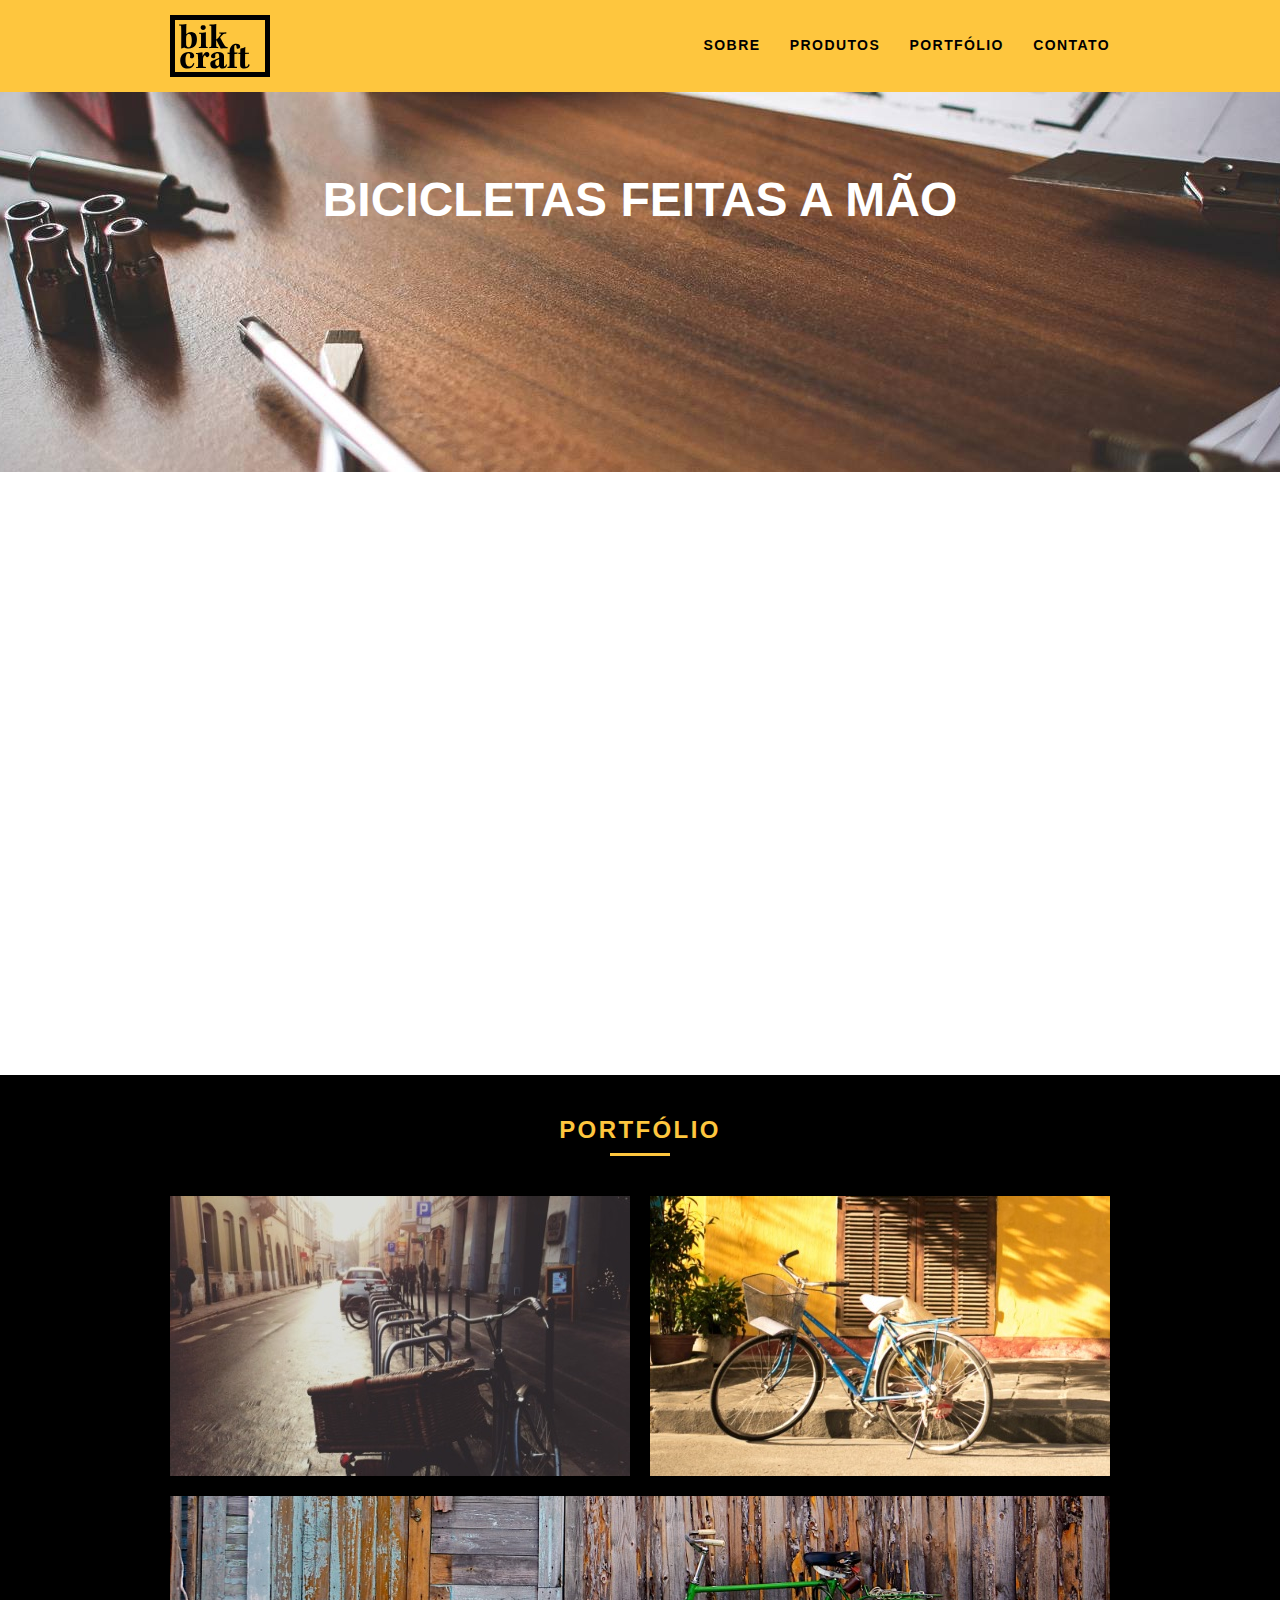
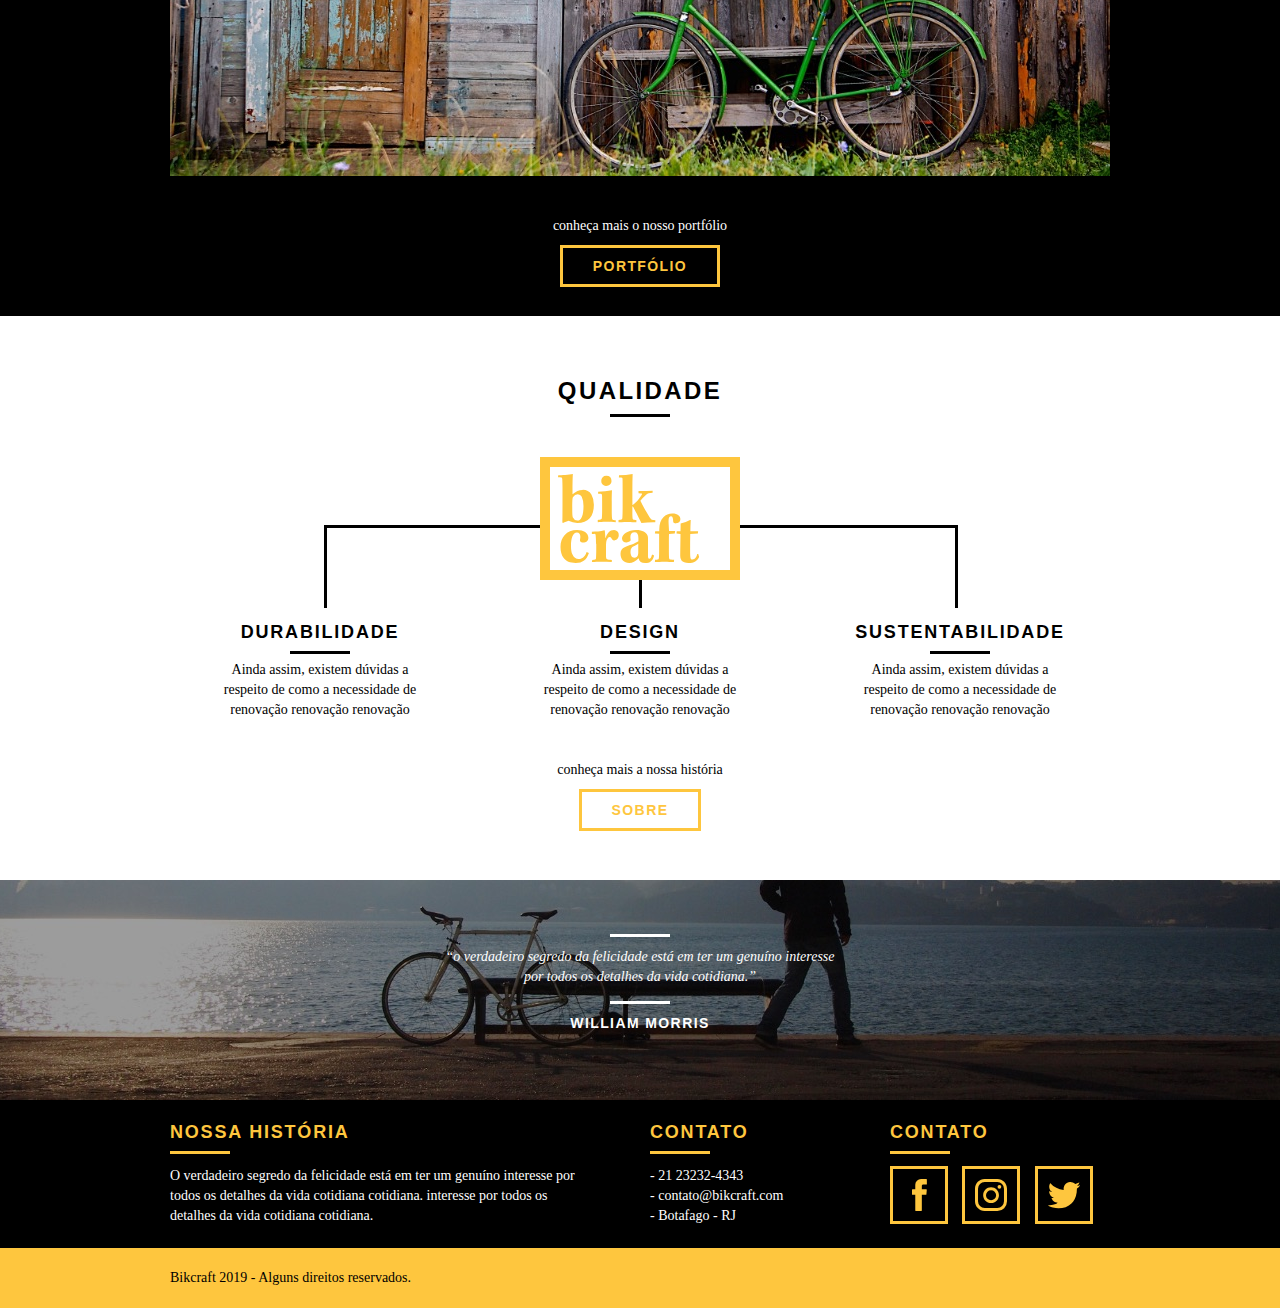
<file: index.html>
<!DOCTYPE html>
<html lang="pt-br">
  <head>
    <meta charset="utf-8" />
    <title>Bikcraft - Bicicletas Personalizadas</title>

    <meta
      name="description"
      content="Compre a sua bicicleta personalizada na Bikcraft. Possuímos modelos Passeio, Retrô e Esporte."
    />

    <meta property="og:type" content="website" />
    <meta property="og:title" content="Bikcraft - Bicicletas Personalizadas" />
    <meta
      property="og:description"
      content="Compre a sua bicicleta personalizada na Bikcraft. Possuímos modelos Passeio, Retrô e Esporte."
    />
    <meta property="og:url" content="http://bikcraft.com" />
    <meta property="og:image" content="http://bikcraft.com/img/og-image.png" />

    <meta name="viewport" content="width=device-width, initial-scale=1" />

    <link rel="shortcut icon" href="favicon.ico" />

    <link rel="stylesheet" href="css/main.min.css" />
    <script>
      document.documentElement.classList.add("js");
    </script>
  </head>
  <body>
    <header class="header">
      <div class="container">
        <a href="index.html" class="grid-4">
          <img src="img/bikcraft.svg" alt="Bikcraft" />
        </a>
        <nav class="grid-12 header_menu">
          <ul>
            <li><a href="sobre.html">Sobre</a></li>
            <li><a href="produtos.html">Produtos</a></li>
            <li><a href="portfolio.html">Portfólio</a></li>
            <li><a href="contato.html">Contato</a></li>
          </ul>
        </nav>
      </div>
    </header>

    <section class="introducao">
      <div class="container">
        <h1 data-anime="400" class="fadeInDown">Bicicletas Feitas a Mão</h1>
        <blockquote data-anime="800" class="fadeInDown quote-externo">
          <p>
            “não tenha nada em sua casa que você não considere útil ou acredita
            ser bonito”
          </p>
          <cite>WILLIAM MORRIS</cite>
        </blockquote>
        <a data-anime="1200" href="produtos.html" class="btn">Orçamento</a>
      </div>
    </section>

    <section class="produtos container fadeInDown" data-anime="1600">
      <h2 class="subtitulo">Produtos</h2>
      <ul class="produtos_lista">
        <li class="grid-1-3">
          <div class="produtos_icone">
            <img src="img/produtos/passeio.svg" alt="Bikcraft Passeio" />
          </div>
          <h3>Passeio</h3>
          <p>
            Ainda assim, existem dúvidas a respeito de como a necessidade de
            renovação.
          </p>
        </li>

        <li class="grid-1-3">
          <div class="produtos_icone">
            <img src="img/produtos/esporte.svg" alt="Bikcraft Passeio" />
          </div>
          <h3>Esporte</h3>
          <p>
            Ainda assim, existem dúvidas a respeito de como a necessidade de
            renovação.
          </p>
        </li>

        <li class="grid-1-3">
          <div class="produtos_icone">
            <img src="img/produtos/retro.svg" alt="Bikcraft Passeio" />
          </div>
          <h3>Retrô</h3>
          <p>
            Ainda assim, existem dúvidas a respeito de como a necessidade de
            renovação.
          </p>
        </li>
      </ul>

      <div class="call">
        <p>clique aqui e veja os detalhes dos produtos</p>
        <a href="produtos.html" class="btn btn-preto">Produtos</a>
      </div>
    </section>
    <!-- Fecha Produtos -->

    <section class="portfolio">
      <div class="container">
        <h2 class="subtitulo">Portfólio</h2>
        <ul class="portfolio_lista">
          <li class="grid-8">
            <img src="img/portfolio/retro.jpg" alt="Bicicleta Retrô" />
          </li>
          <li class="grid-8">
            <img src="img/portfolio/passeio.jpg" alt="Bicicleta Passeio" />
          </li>
          <li class="grid-16">
            <img src="img/portfolio/esporte.jpg" alt="Bicicleta Esporte" />
          </li>
        </ul>
        <div class="call">
          <p>conheça mais o nosso portfólio</p>
          <a href="portfolio.html" class="btn">Portfólio</a>
        </div>
      </div>
    </section>

    <section class="qualidade container">
      <h2 class="subtitulo">Qualidade</h2>
      <img src="img/bikcraft-qualidade.svg" alt="Bikcraft" />
      <ul class="qualidade_lista">
        <li class="grid-1-3">
          <h3>Durabilidade</h3>
          <p>
            Ainda assim, existem dúvidas a respeito de como a necessidade de
            renovação renovação renovação
          </p>
        </li>
        <li class="grid-1-3">
          <h3>Design</h3>
          <p>
            Ainda assim, existem dúvidas a respeito de como a necessidade de
            renovação renovação renovação
          </p>
        </li>
        <li class="grid-1-3">
          <h3>Sustentabilidade</h3>
          <p>
            Ainda assim, existem dúvidas a respeito de como a necessidade de
            renovação renovação renovação
          </p>
        </li>
      </ul>
      <div class="call">
        <p>conheça mais a nossa história</p>
        <a href="sobre.html" class="btn btn-preto">Sobre</a>
      </div>
    </section>

    <section class="quebra">
      <blockquote class="quote-externo container">
        <p>
          “o verdadeiro segredo da felicidade está em ter um genuíno interesse
          por todos os detalhes da vida cotidiana.”
        </p>
        <cite>WILLIAM MORRIS</cite>
      </blockquote>
    </section>

    <footer>
      <div class="footer">
        <div class="container">
          <div class="grid-8 footer_historia">
            <h3>Nossa História</h3>
            <p>
              O verdadeiro segredo da felicidade está em ter um genuíno
              interesse por todos os detalhes da vida cotidiana cotidiana.
              interesse por todos os detalhes da vida cotidiana cotidiana.
            </p>
          </div>

          <div class="grid-4 footer_contato">
            <h3>Contato</h3>
            <ul>
              <li>- 21 23232-4343</li>
              <li>- contato@bikcraft.com</li>
              <li>- Botafago - RJ</li>
            </ul>
          </div>

          <div class="grid-4 footer_redes">
            <h3>Contato</h3>
            <ul>
              <li>
                <a href="http://facebook.com" target="_blank"
                  ><img src="img/redes-sociais/facebook.svg"
                /></a>
              </li>
              <li>
                <a href="http://instagram.com" target="_blank"
                  ><img src="img/redes-sociais/instagram.svg"
                /></a>
              </li>
              <li>
                <a href="http://twitter.com" target="_blank"
                  ><img src="img/redes-sociais/twitter.svg"
                /></a>
              </li>
            </ul>
          </div>
        </div>
      </div>

      <div class="copy">
        <div class="container">
          <p class="grid-16">Bikcraft 2019 - Alguns direitos reservados.</p>
        </div>
      </div>
    </footer>

    <script src="./js/simple-anime.js"></script>
    <script src="./js/main.js"></script>
  </body>
</html>
</file>
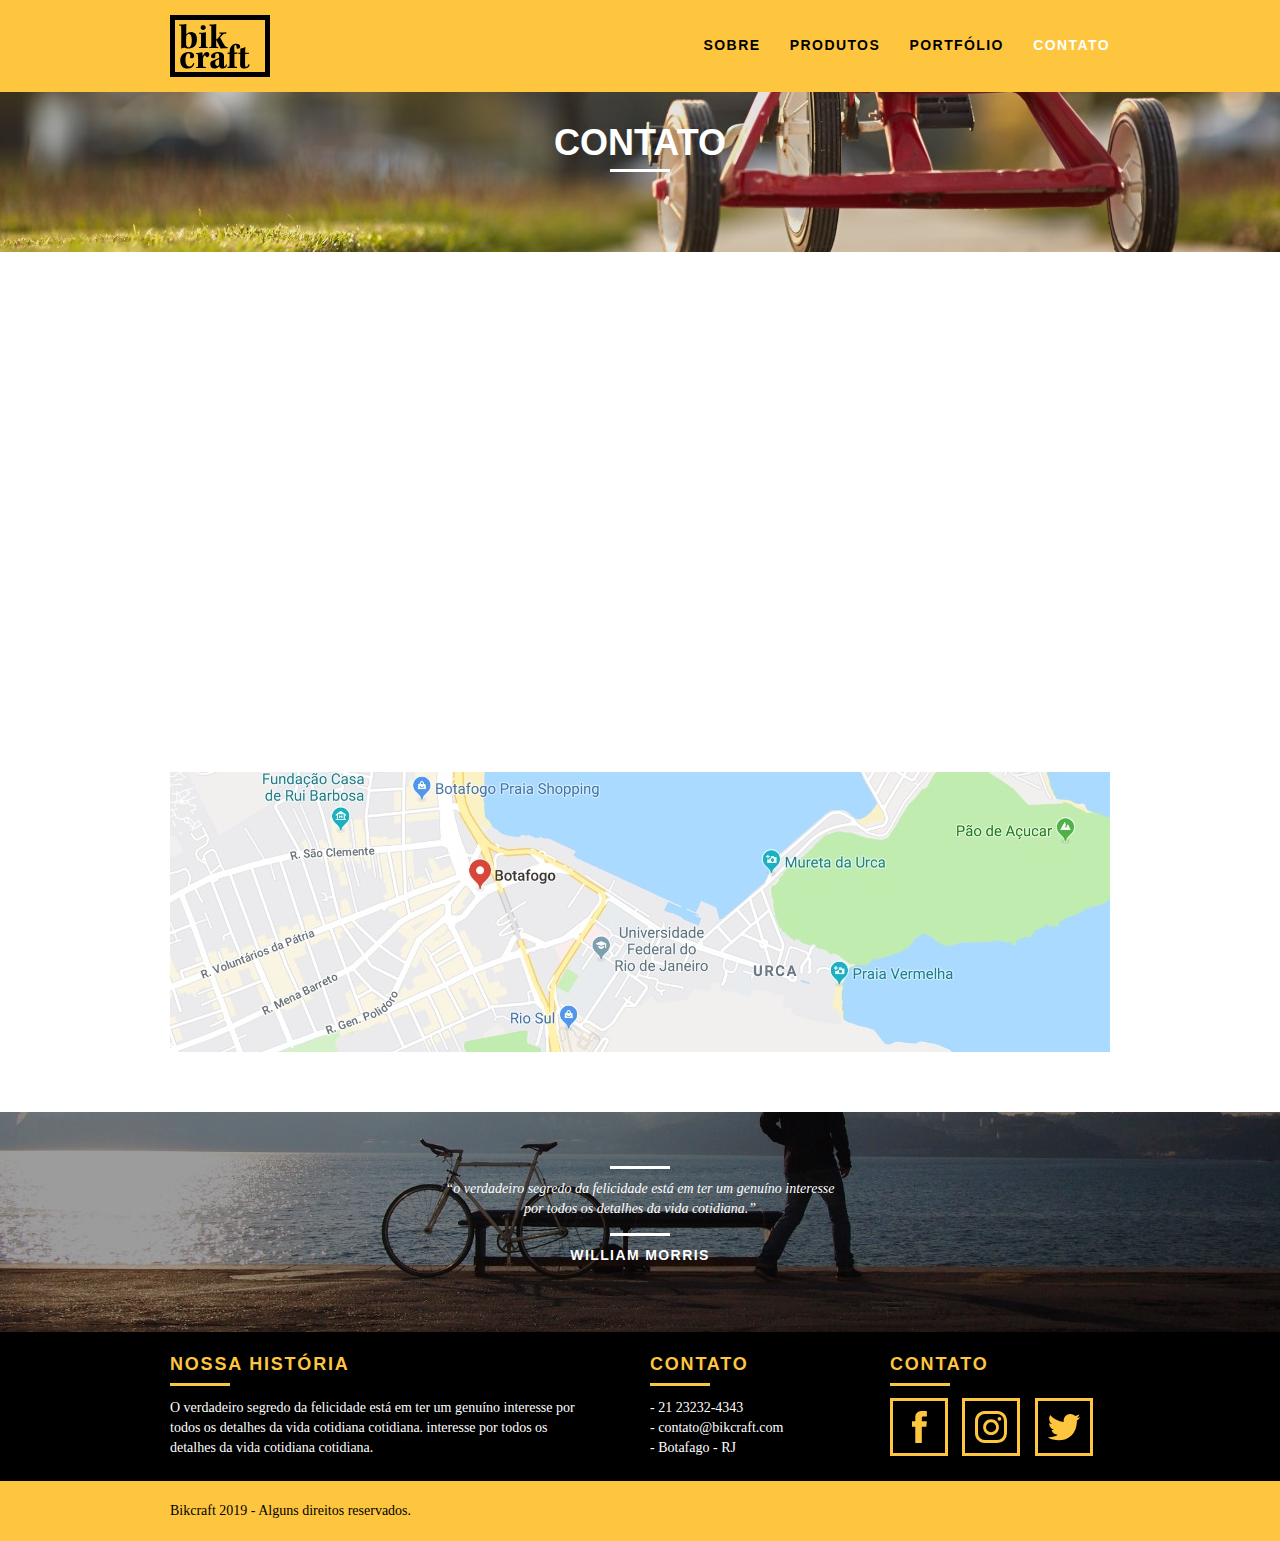
<file: contato.html>
<!DOCTYPE html>
<html lang="pt-br">
  <head>
    <meta charset="utf-8" />
    <title>Bikcraft - Contato - 21 9999-9999</title>
    <meta
      name="description"
      content="Compre a sua bicicleta personalizada na Bikcraft. Possuímos modelos Passeio, Retrô e Esporte."
    />

    <meta property="og:type" content="website" />
    <meta property="og:title" content="Bikcraft - Contato - 21 9999-9999" />
    <meta
      property="og:description"
      content="Compre a sua bicicleta personalizada na Bikcraft. Possuímos modelos Passeio, Retrô e Esporte."
    />
    <meta property="og:url" content="http://bikcraft.com/contato.html" />
    <meta property="og:image" content="http://bikcraft.com/img/og-image.png" />

    <meta name="viewport" content="width=device-width, initial-scale=1" />

    <link rel="stylesheet" href="css/main.min.css" />
    <script>
      document.documentElement.classList.add("js");
    </script>
  </head>
  <body>
    <header class="header">
      <div class="container">
        <a href="index.html" class="grid-4">
          <img src="img/bikcraft.svg" alt="Bikcraft" />
        </a>
        <nav class="grid-12 header_menu">
          <ul>
            <li><a href="sobre.html">Sobre</a></li>
            <li><a href="produtos.html">Produtos</a></li>
            <li><a href="portfolio.html">Portfólio</a></li>
            <li><a href="contato.html" class="menu_ativo">Contato</a></li>
          </ul>
        </nav>
      </div>
    </header>

    <section class="introducao-interna interna_contato">
      <div class="container">
        <h1 data-anime="400" class="fadeInDown">Contato</h1>
        <p data-anime="800" class="fadeInDown">tire suas dúvidas com a gente</p>
      </div>
    </section>

    <section class="contato container fadeInDown" data-anime="1200">
      <form
        id="form_orcamento"
        method="POST"
        action="./enviar.php"
        class="contato_form grid-8 formphp"
      >
        <label for="nome">Nome</label>
        <input type="text" id="nome" name="nome" required />
        <label for="email">E-mail</label>
        <input type="email" id="email" name="email" required />
        <label for="telefone">Telefone</label>
        <input type="text" id="telefone" name="telefone" />

        <label class="nao-aparece"
          >Se você não é um robô, deixe em branco.</label
        >
        <input type="text" class="nao-aparece" name="leaveblank" />
        <label class="nao-aparece"
          >Se você não é um robô, não mude este campo.</label
        >
        <input
          type="text"
          class="nao-aparece"
          name="dontchange"
          value="http://"
        />

        <label for="mensagem">Mensagem</label>
        <textarea id="mensagem" name="mensagem" required></textarea>
        <button id="enviar" name="enviar" type="submit" class="btn btn-preto">
          Enviar
        </button>
      </form>
      <div class="contato_dados grid-8">
        <h3>Dados</h3>
        <span>+55 21 93223 3232</span>
        <span>orcamento@bikcraft.com</span>
        <span>Rua Ali Perto - Botafogo</span>
        <span>Rio de Janeiro - RJ - Brasil</span>
        <h3>Redes Sociais</h3>
        <ul>
          <li>
            <a href="http://facebook.com" target="_blank"
              ><img src="img/redes-sociais/facebook.svg"
            /></a>
          </li>
          <li>
            <a href="http://instagram.com" target="_blank"
              ><img src="img/redes-sociais/instagram.svg"
            /></a>
          </li>
          <li>
            <a href="http://twitter.com" target="_blank"
              ><img src="img/redes-sociais/twitter.svg"
            /></a>
          </li>
        </ul>
      </div>
    </section>

    <section class="container contato_mapa">
      <a href="http://google.com" target="_blank" class="grid-16"
        ><img src="img/endereco-bikcraft.jpg" alt="Endereço da Bikcraft"
      /></a>
    </section>

    <section class="quebra">
      <blockquote class="quote-externo container">
        <p>
          “o verdadeiro segredo da felicidade está em ter um genuíno interesse
          por todos os detalhes da vida cotidiana.”
        </p>
        <cite>WILLIAM MORRIS</cite>
      </blockquote>
    </section>

    <footer>
      <div class="footer">
        <div class="container">
          <div class="grid-8 footer_historia">
            <h3>Nossa História</h3>
            <p>
              O verdadeiro segredo da felicidade está em ter um genuíno
              interesse por todos os detalhes da vida cotidiana cotidiana.
              interesse por todos os detalhes da vida cotidiana cotidiana.
            </p>
          </div>

          <div class="grid-4 footer_contato">
            <h3>Contato</h3>
            <ul>
              <li>- 21 23232-4343</li>
              <li>- contato@bikcraft.com</li>
              <li>- Botafago - RJ</li>
            </ul>
          </div>

          <div class="grid-4 footer_redes">
            <h3>Contato</h3>
            <ul>
              <li>
                <a href="http://facebook.com" target="_blank"
                  ><img src="img/redes-sociais/facebook.svg"
                /></a>
              </li>
              <li>
                <a href="http://instagram.com" target="_blank"
                  ><img src="img/redes-sociais/instagram.svg"
                /></a>
              </li>
              <li>
                <a href="http://twitter.com" target="_blank"
                  ><img src="img/redes-sociais/twitter.svg"
                /></a>
              </li>
            </ul>
          </div>
        </div>
      </div>

      <div class="copy">
        <div class="container">
          <p class="grid-16">Bikcraft 2019 - Alguns direitos reservados.</p>
        </div>
      </div>
    </footer>

    <script src="./js/simple-anime.js"></script>
    <script src="./js/simple-form.js"></script>
    <script src="./js/main.js"></script>
  </body>
</html>
</file>
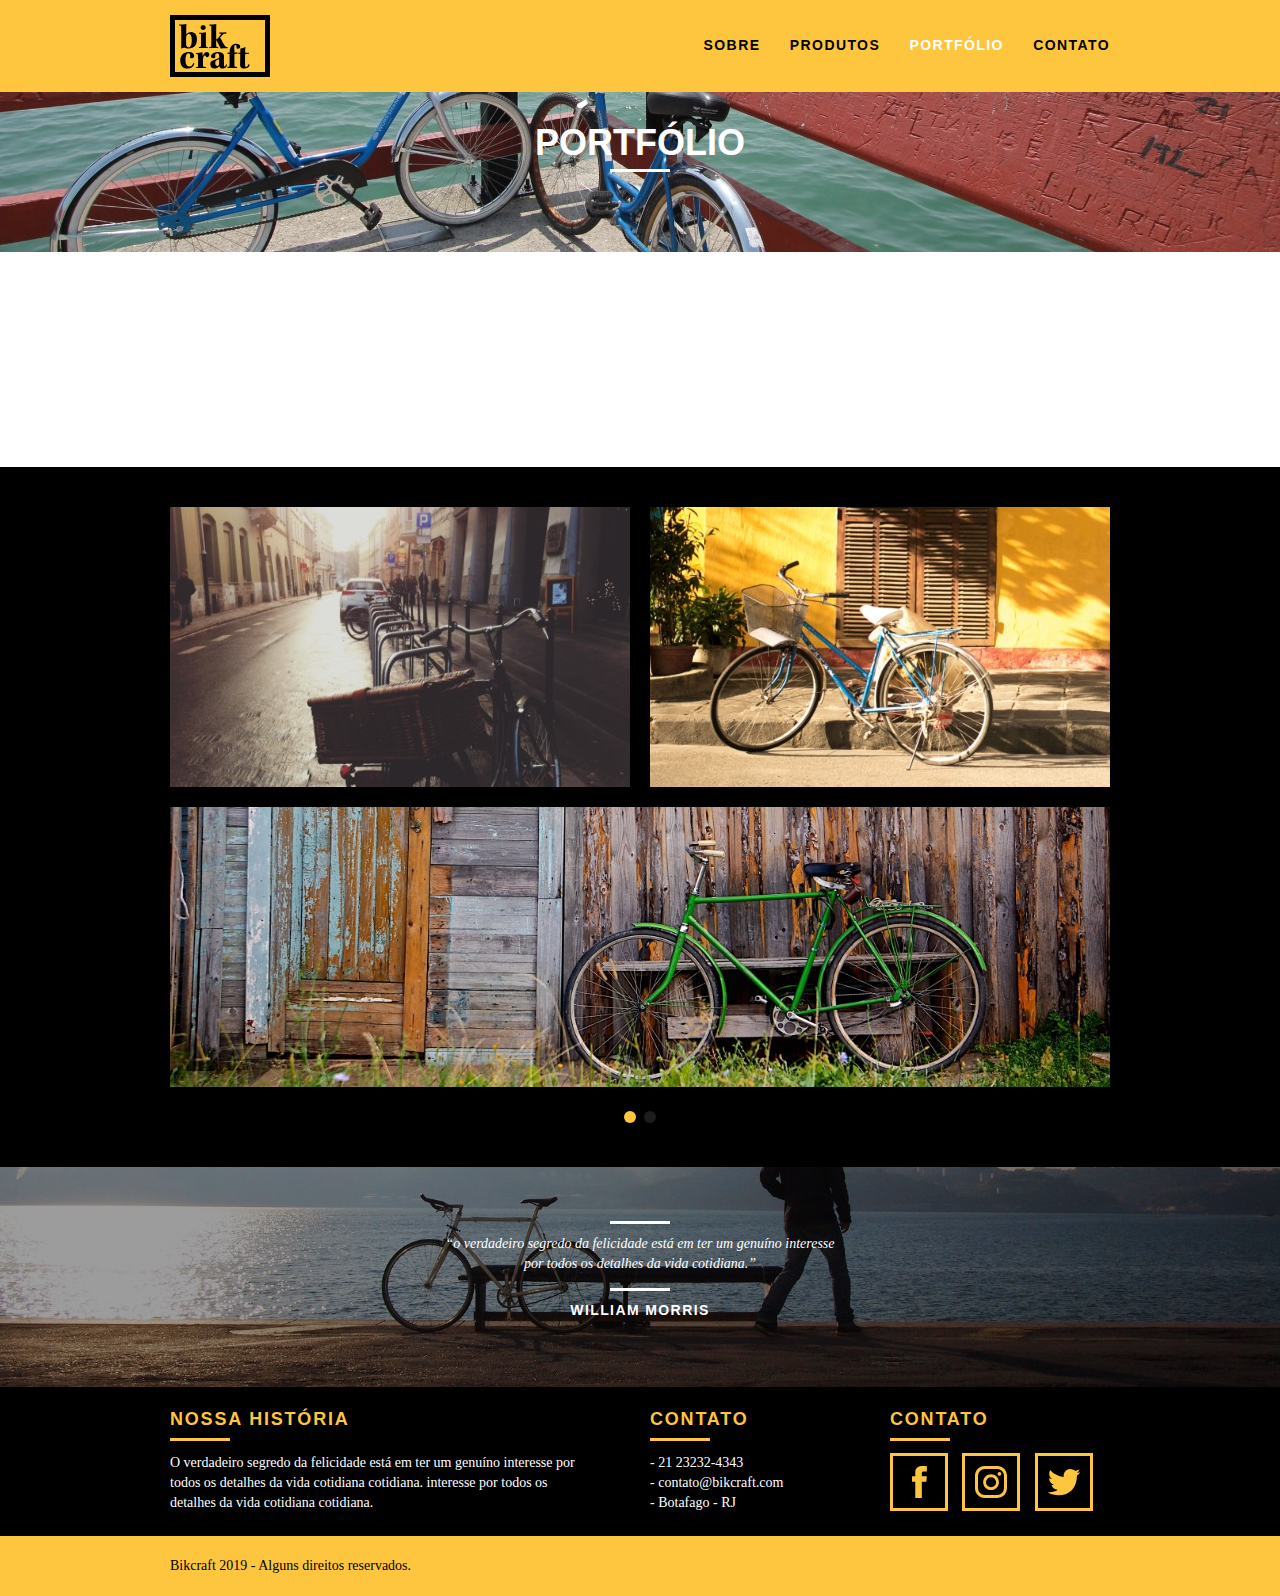
<file: portfolio.html>
<!DOCTYPE html>
<html lang="pt-br">
  <head>
    <meta charset="utf-8" />
    <title>Bikcraft - Conheça o portfólio de clientes</title>
    <meta
      name="description"
      content="Compre a sua bicicleta personalizada na Bikcraft. Possuímos modelos Passeio, Retrô e Esporte."
    />

    <meta property="og:type" content="website" />
    <meta
      property="og:title"
      content="Bikcraft - Conheça o portfólio de clientes"
    />
    <meta
      property="og:description"
      content="Compre a sua bicicleta personalizada na Bikcraft. Possuímos modelos Passeio, Retrô e Esporte."
    />
    <meta property="og:url" content="http://bikcraft.com/portfolio.html" />
    <meta property="og:image" content="http://bikcraft.com/img/og-image.png" />

    <meta name="viewport" content="width=device-width, initial-scale=1" />

    <link rel="shortcut icon" href="favicon.ico" />
    <link rel="stylesheet" href="css/main.min.css" />
    <script>
      document.documentElement.classList.add("js");
    </script>
  </head>
  <body>
    <header class="header">
      <div class="container">
        <a href="index.html" class="grid-4">
          <img src="img/bikcraft.svg" alt="Bikcraft" />
        </a>
        <nav class="grid-12 header_menu">
          <ul>
            <li><a href="sobre.html">Sobre</a></li>
            <li><a href="produtos.html">Produtos</a></li>
            <li><a href="portfolio.html" class="menu_ativo">Portfólio</a></li>
            <li><a href="contato.html">Contato</a></li>
          </ul>
        </nav>
      </div>
    </header>

    <section class="introducao-interna interna_portfolio">
      <div class="container">
        <h1 data-anime="400" class="fadeInDown">Portfólio</h1>
        <p data-anime="800" class="fadeInDown">
          conheça os projetos que amamos mostrar
        </p>
      </div>
    </section>

    <section class="container fadeInDown" data-slide="quote" data-anime="1200">
      <blockquote class="quote_clientes">
        <p>
          “Pedalar sempre foi a minha paixão, o que o pessoal da Bikcraft fez
          foi intensificar o meu amor por esta atividade. Recomendo à todos que
          amo.”
        </p>
        <cite>Barbara Moss</cite>
      </blockquote>
      <blockquote class="quote_clientes">
        <p>
          “Nada melhor do que dar um rolê com a minha Bikcraft na orla. Essa é a
          minha companheira mais fiel, nunca me traiu e está sempre a minha
          disposição.”
        </p>
        <cite>Jhony Rato</cite>
      </blockquote>
      <blockquote class="quote_clientes">
        <p>
          “Aqueles que ainda não possuem uma Bikcraft, não sabem o que estão
          perdendo. A precisão é absurda e a velocidade transcendental. Nunca
          vida nada igual.”
        </p>
        <cite>Bernardo</cite>
      </blockquote>
    </section>

    <section class="portfolio">
      <div class="container" data-slide="portfolio">
        <ul class="portfolio_lista">
          <li class="grid-8">
            <img src="img/portfolio/retro.jpg" alt="Bicicleta Retrô" />
          </li>
          <li class="grid-8">
            <img src="img/portfolio/passeio.jpg" alt="Bicicleta Passeio" />
          </li>
          <li class="grid-16">
            <img src="img/portfolio/esporte.jpg" alt="Bicicleta Esporte" />
          </li>
        </ul>
        <ul class="portfolio_lista">
          <li class="grid-8">
            <img src="img/portfolio/passeio.jpg" alt="Bicicleta Passeio" />
          </li>
          <li class="grid-8">
            <img src="img/portfolio/retro.jpg" alt="Bicicleta Retrô" />
          </li>
          <li class="grid-16">
            <img src="img/portfolio/esporte.jpg" alt="Bicicleta Esporte" />
          </li>
        </ul>
      </div>
    </section>

    <section class="quebra">
      <blockquote class="quote-externo container">
        <p>
          “o verdadeiro segredo da felicidade está em ter um genuíno interesse
          por todos os detalhes da vida cotidiana.”
        </p>
        <cite>WILLIAM MORRIS</cite>
      </blockquote>
    </section>

    <footer>
      <div class="footer">
        <div class="container">
          <div class="grid-8 footer_historia">
            <h3>Nossa História</h3>
            <p>
              O verdadeiro segredo da felicidade está em ter um genuíno
              interesse por todos os detalhes da vida cotidiana cotidiana.
              interesse por todos os detalhes da vida cotidiana cotidiana.
            </p>
          </div>

          <div class="grid-4 footer_contato">
            <h3>Contato</h3>
            <ul>
              <li>- 21 23232-4343</li>
              <li>- contato@bikcraft.com</li>
              <li>- Botafago - RJ</li>
            </ul>
          </div>

          <div class="grid-4 footer_redes">
            <h3>Contato</h3>
            <ul>
              <li>
                <a href="http://facebook.com" target="_blank"
                  ><img src="img/redes-sociais/facebook.svg"
                /></a>
              </li>
              <li>
                <a href="http://instagram.com" target="_blank"
                  ><img src="img/redes-sociais/instagram.svg"
                /></a>
              </li>
              <li>
                <a href="http://twitter.com" target="_blank"
                  ><img src="img/redes-sociais/twitter.svg"
                /></a>
              </li>
            </ul>
          </div>
        </div>
      </div>

      <div class="copy">
        <div class="container">
          <p class="grid-16">Bikcraft 2019 - Alguns direitos reservados.</p>
        </div>
      </div>
    </footer>

    <script src="./js/simple-slide.js"></script>
    <script src="./js/simple-anime.js"></script>
    <script src="./js/main.js"></script>
  </body>
</html>
</file>
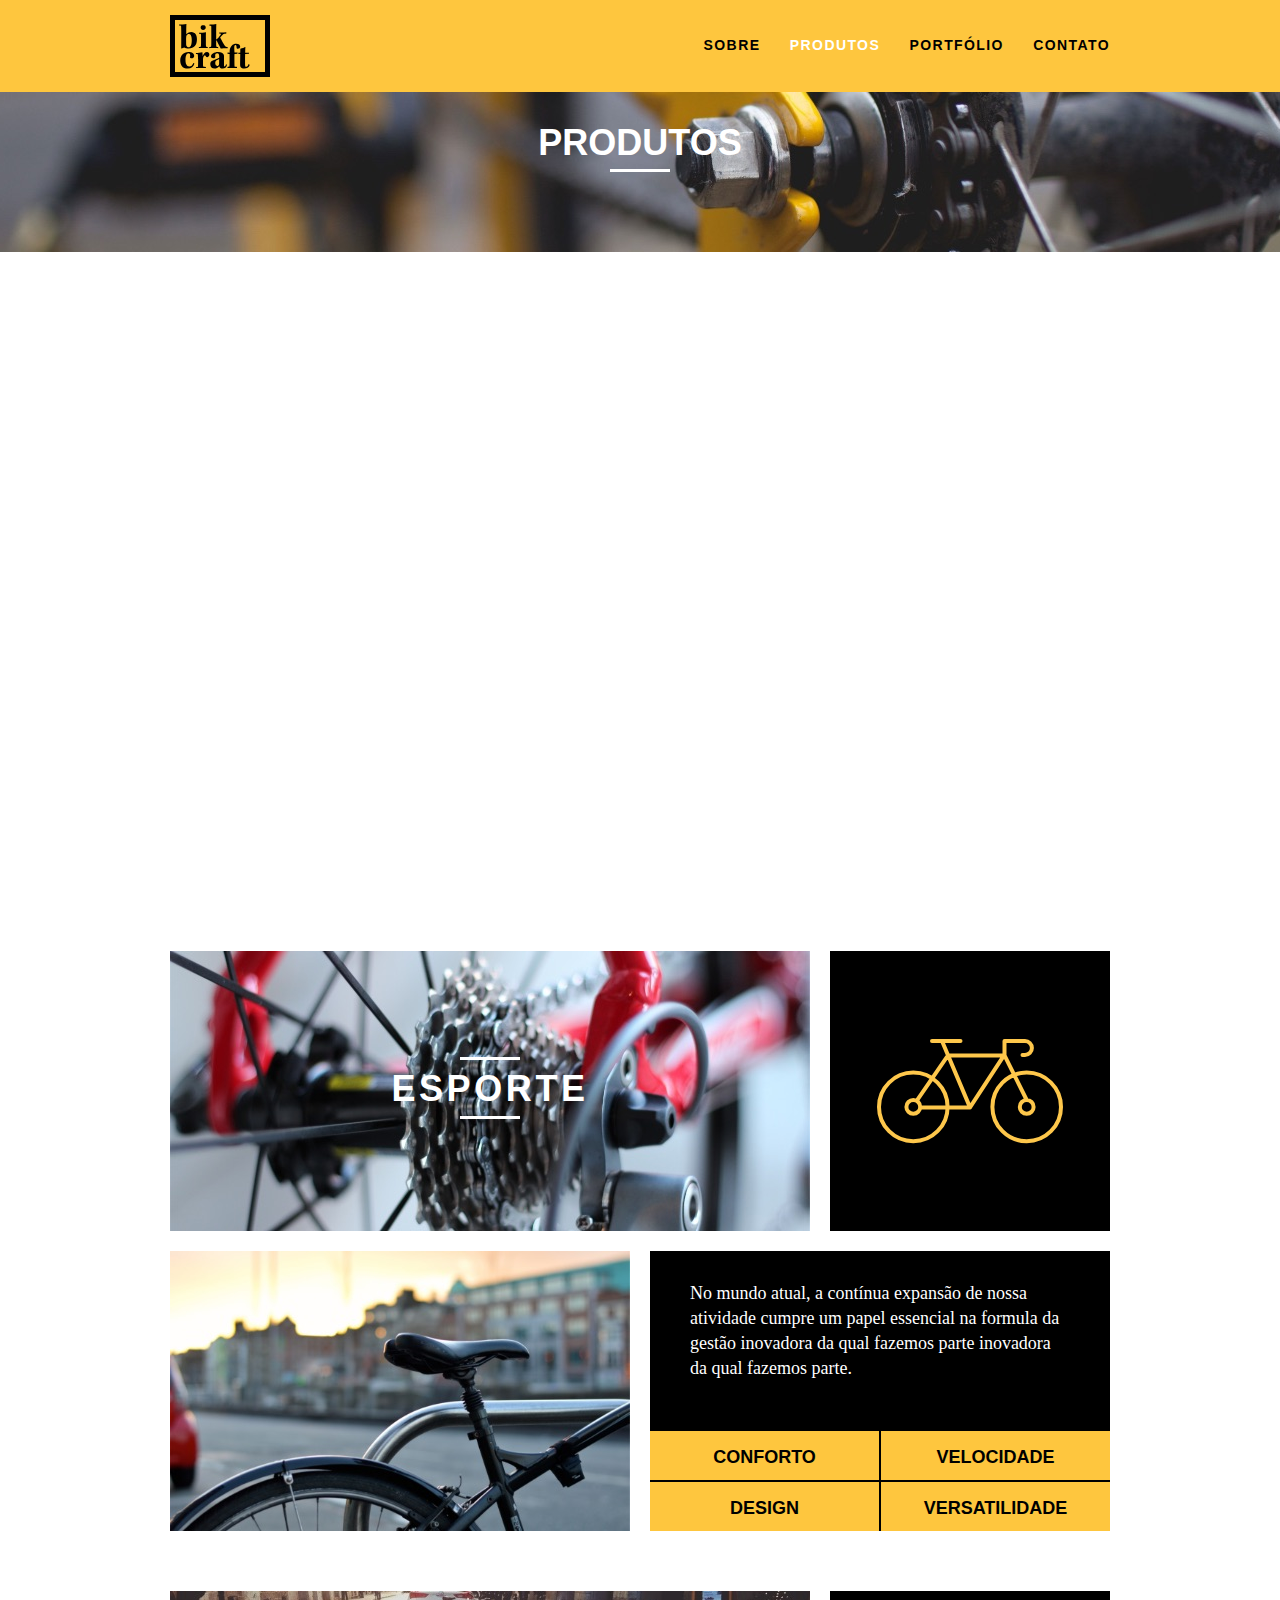
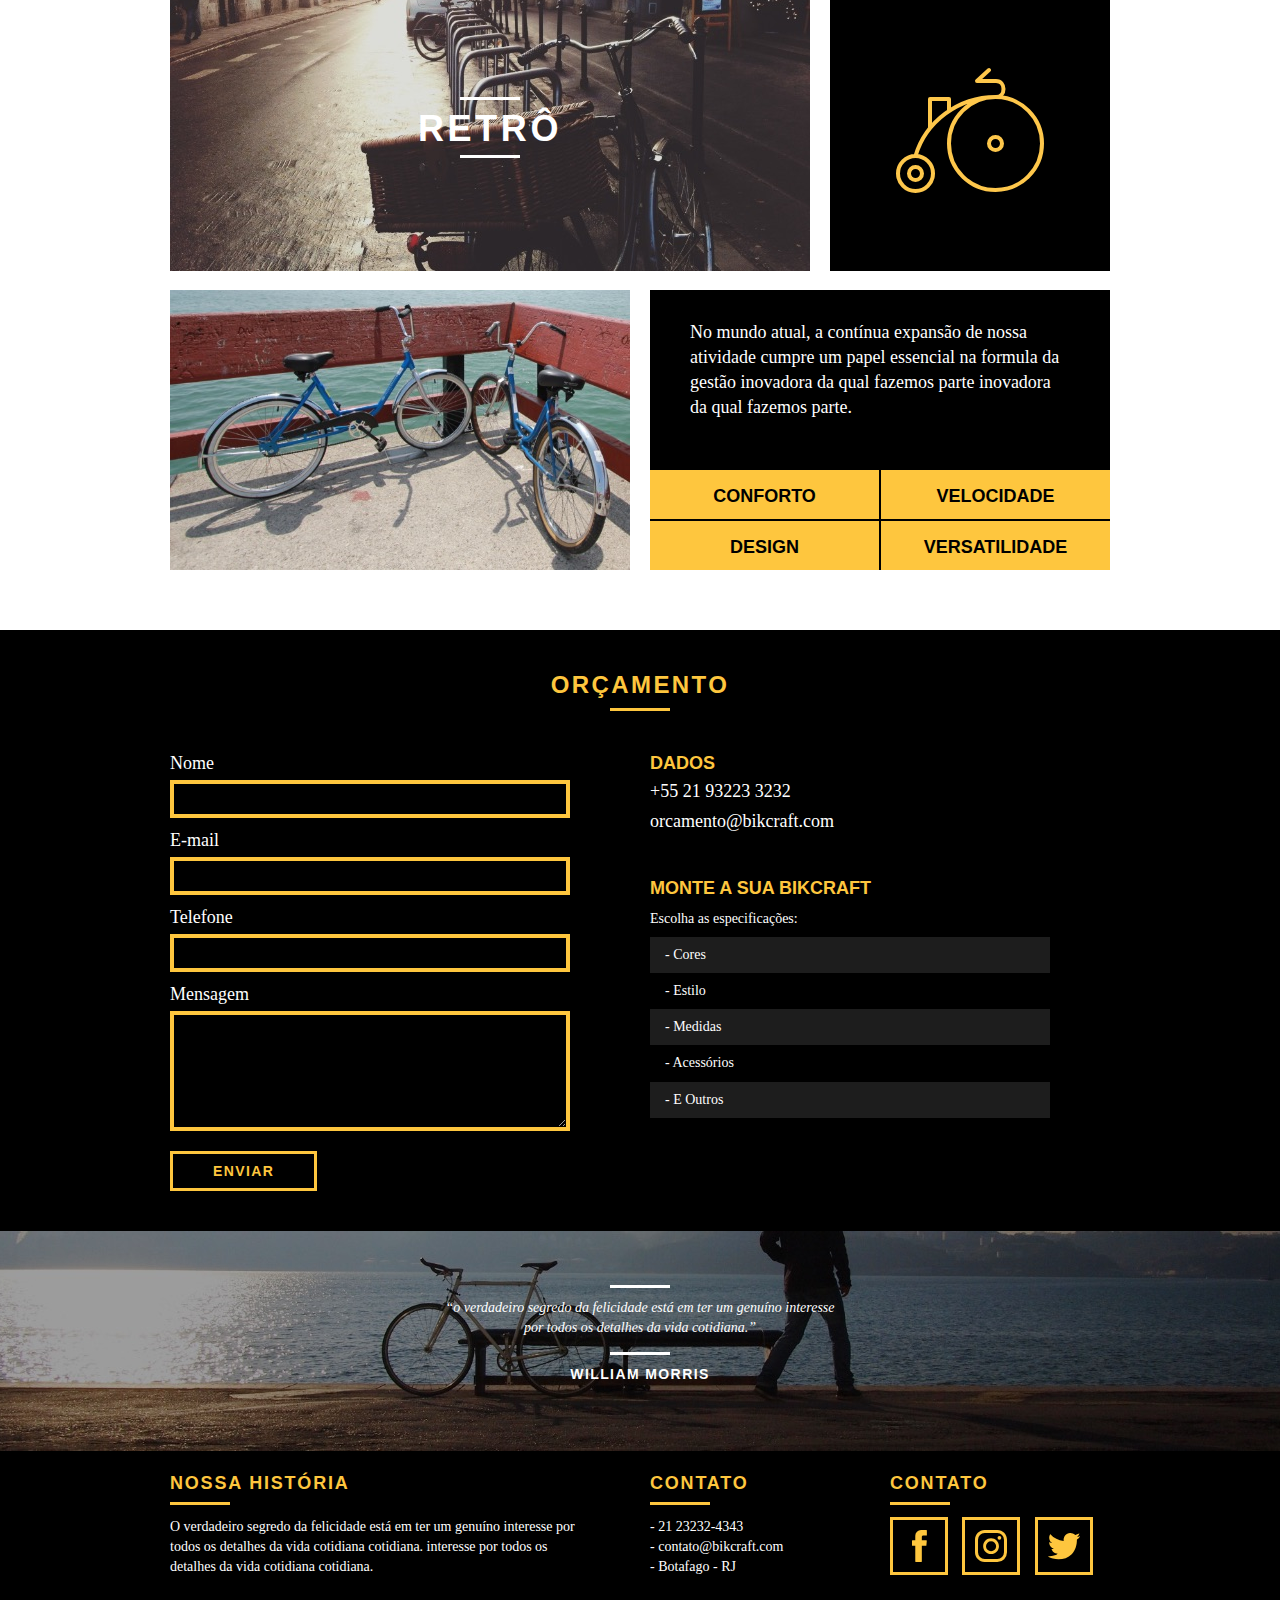
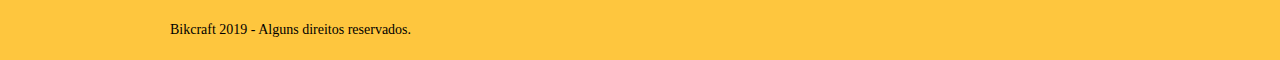
<file: produtos.html>
<!DOCTYPE html>
<html lang="pt-br">
  <head>
    <meta charset="utf-8" />
    <title>Bikcraft - Conheça as linhas Passeio, Retrô e Esporte</title>
    <meta
      name="description"
      content="Compre a sua bicicleta personalizada na Bikcraft. Possuímos modelos Passeio, Retrô e Esporte."
    />

    <meta property="og:type" content="website" />
    <meta
      property="og:title"
      content="Bikcraft - Conheça as linhas Passeio, Retrô e Esporte"
    />
    <meta
      property="og:description"
      content="Compre a sua bicicleta personalizada na Bikcraft. Possuímos modelos Passeio, Retrô e Esporte."
    />
    <meta property="og:url" content="http://bikcraft.com/produtos.html" />
    <meta property="og:image" content="http://bikcraft.com/img/og-image.png" />

    <meta name="viewport" content="width=device-width, initial-scale=1" />

    <link rel="shortcut icon" href="favicon.ico" />
    <link rel="stylesheet" href="css/main.min.css" />
    <script>
      document.documentElement.classList.add("js");
    </script>
  </head>
  <body>
    <header class="header">
      <div class="container">
        <a href="index.html" class="grid-4">
          <img src="img/bikcraft.svg" alt="Bikcraft" />
        </a>
        <nav class="grid-12 header_menu">
          <ul>
            <li><a href="sobre.html">Sobre</a></li>
            <li><a href="produtos.html" class="menu_ativo">Produtos</a></li>
            <li><a href="portfolio.html">Portfólio</a></li>
            <li><a href="contato.html">Contato</a></li>
          </ul>
        </nav>
      </div>
    </header>

    <section class="introducao-interna interna_produtos">
      <div class="container">
        <h1 data-anime="400" class="fadeInDown">Produtos</h1>
        <p data-anime="800" class="fadeInDown">
          conheça todos os nossos produtos
        </p>
      </div>
    </section>

    <section class="container produto_item fadeInDown" data-anime="1200">
      <div class="grid-11">
        <img src="img/produtos/bikcraft-passeio-1.jpg" alt="Bikcraft Passeio" />
        <h2>Passeio</h2>
      </div>
      <div class="grid-5 produto_icone">
        <img src="img/produtos/passeio.svg" />
      </div>
      <div class="grid-8">
        <img src="img/produtos/bikcraft-passeio-2.jpg" alt="Bikcraft Passeio" />
      </div>
      <div class="grid-8 produto_info">
        <p>
          No mundo atual, a contínua expansão de nossa atividade cumpre um papel
          essencial na formula da gestão inovadora da qual fazemos parte
          inovadora da qual fazemos parte.
        </p>
        <ul>
          <li>Conforto</li>
          <li>Velocidade</li>
          <li>Design</li>
          <li>Versatilidade</li>
        </ul>
      </div>
    </section>

    <section class="container produto_item">
      <div class="grid-11">
        <img src="img/produtos/bikcraft-esporte-1.jpg" alt="Bikcraft Esporte" />
        <h2>Esporte</h2>
      </div>
      <div class="grid-5 produto_icone">
        <img src="img/produtos/esporte.svg" />
      </div>
      <div class="grid-8">
        <img src="img/produtos/bikcraft-esporte-2.jpg" alt="Bikcraft Esporte" />
      </div>
      <div class="grid-8 produto_info">
        <p>
          No mundo atual, a contínua expansão de nossa atividade cumpre um papel
          essencial na formula da gestão inovadora da qual fazemos parte
          inovadora da qual fazemos parte.
        </p>
        <ul>
          <li>Conforto</li>
          <li>Velocidade</li>
          <li>Design</li>
          <li>Versatilidade</li>
        </ul>
      </div>
    </section>

    <section class="container produto_item">
      <div class="grid-11">
        <img src="img/produtos/bikcraft-retro-1.jpg" alt="Bikcraft Retrô" />
        <h2>Retrô</h2>
      </div>
      <div class="grid-5 produto_icone">
        <img src="img/produtos/retro.svg" />
      </div>
      <div class="grid-8">
        <img src="img/produtos/bikcraft-retro-2.jpg" alt="Bikcraft Retrô" />
      </div>
      <div class="grid-8 produto_info">
        <p>
          No mundo atual, a contínua expansão de nossa atividade cumpre um papel
          essencial na formula da gestão inovadora da qual fazemos parte
          inovadora da qual fazemos parte.
        </p>
        <ul>
          <li>Conforto</li>
          <li>Velocidade</li>
          <li>Design</li>
          <li>Versatilidade</li>
        </ul>
      </div>
    </section>

    <section class="orcamento">
      <div class="container">
        <h2 class="subtitulo">Orçamento</h2>
        <form
          id="form_orcamento"
          method="POST"
          action="./enviar.php"
          class="form grid-8 formphp"
        >
          <label for="nome">Nome</label>
          <input type="text" id="nome" name="nome" required />
          <label for="email">E-mail</label>
          <input type="email" id="email" name="email" required />
          <label for="telefone">Telefone</label>
          <input type="text" id="telefone" name="telefone" />

          <label class="nao-aparece"
            >Se você não é um robô, deixe em branco.</label
          >
          <input type="text" class="nao-aparece" name="leaveblank" />
          <label class="nao-aparece"
            >Se você não é um robô, não mude este campo.</label
          >
          <input
            type="text"
            class="nao-aparece"
            name="dontchange"
            value="http://"
          />

          <label for="mensagem">Mensagem</label>
          <textarea id="mensagem" name="mensagem" required></textarea>
          <button id="enviar" name="enviar" type="submit" class="btn">
            Enviar
          </button>
        </form>
        <div class="orcamento_dados grid-8">
          <h3>Dados</h3>
          <span>+55 21 93223 3232</span>
          <span>orcamento@bikcraft.com</span>
          <h3>Monte a sua Bikcraft</h3>
          <p>Escolha as especificações:</p>
          <ul>
            <li>- Cores</li>
            <li>- Estilo</li>
            <li>- Medidas</li>
            <li>- Acessórios</li>
            <li>- E Outros</li>
          </ul>
        </div>
      </div>
    </section>

    <section class="quebra">
      <blockquote class="quote-externo container">
        <p>
          “o verdadeiro segredo da felicidade está em ter um genuíno interesse
          por todos os detalhes da vida cotidiana.”
        </p>
        <cite>WILLIAM MORRIS</cite>
      </blockquote>
    </section>

    <footer>
      <div class="footer">
        <div class="container">
          <div class="grid-8 footer_historia">
            <h3>Nossa História</h3>
            <p>
              O verdadeiro segredo da felicidade está em ter um genuíno
              interesse por todos os detalhes da vida cotidiana cotidiana.
              interesse por todos os detalhes da vida cotidiana cotidiana.
            </p>
          </div>

          <div class="grid-4 footer_contato">
            <h3>Contato</h3>
            <ul>
              <li>- 21 23232-4343</li>
              <li>- contato@bikcraft.com</li>
              <li>- Botafago - RJ</li>
            </ul>
          </div>

          <div class="grid-4 footer_redes">
            <h3>Contato</h3>
            <ul>
              <li>
                <a href="http://facebook.com" target="_blank"
                  ><img src="img/redes-sociais/facebook.svg"
                /></a>
              </li>
              <li>
                <a href="http://instagram.com" target="_blank"
                  ><img src="img/redes-sociais/instagram.svg"
                /></a>
              </li>
              <li>
                <a href="http://twitter.com" target="_blank"
                  ><img src="img/redes-sociais/twitter.svg"
                /></a>
              </li>
            </ul>
          </div>
        </div>
      </div>

      <div class="copy">
        <div class="container">
          <p class="grid-16">Bikcraft 2019 - Alguns direitos reservados.</p>
        </div>
      </div>
    </footer>

    <script src="./js/simple-anime.js"></script>
    <script src="./js/simple-form.js"></script>
    <script src="./js/main.js"></script>
  </body>
</html>
</file>
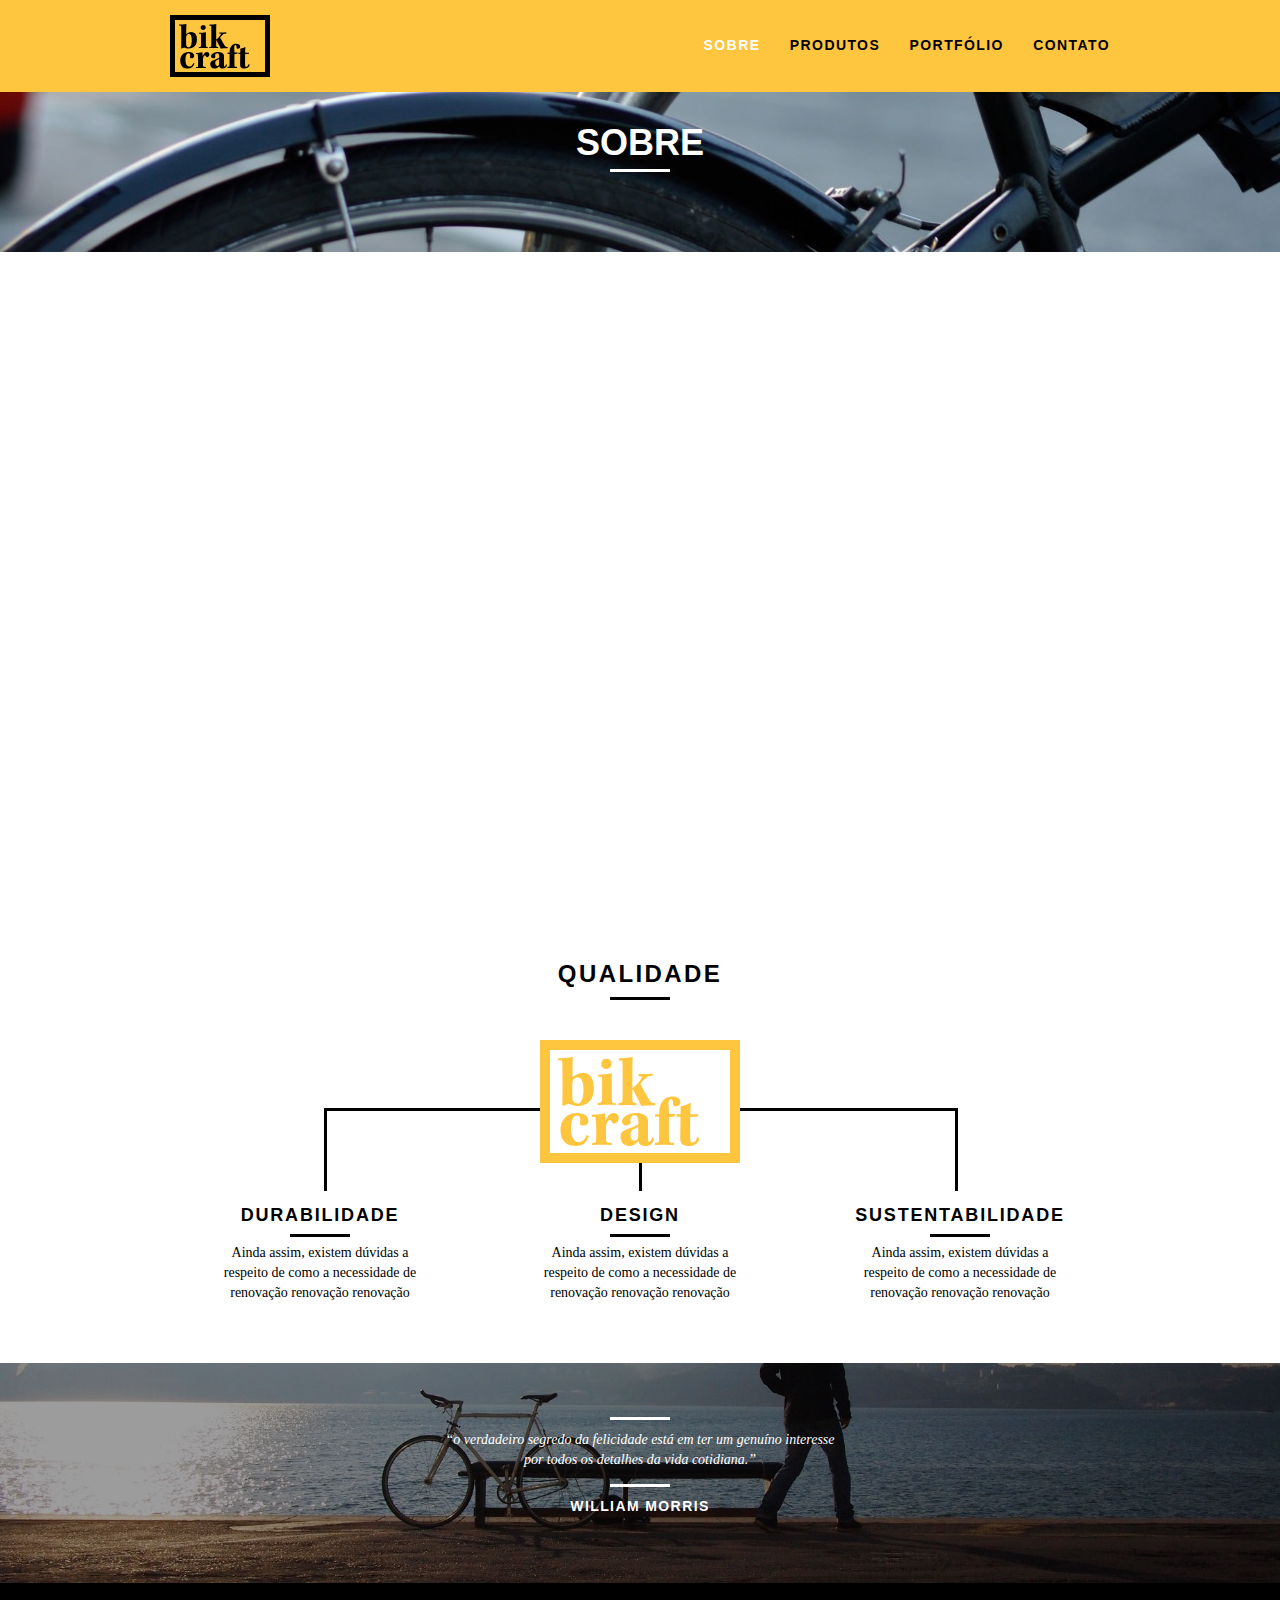
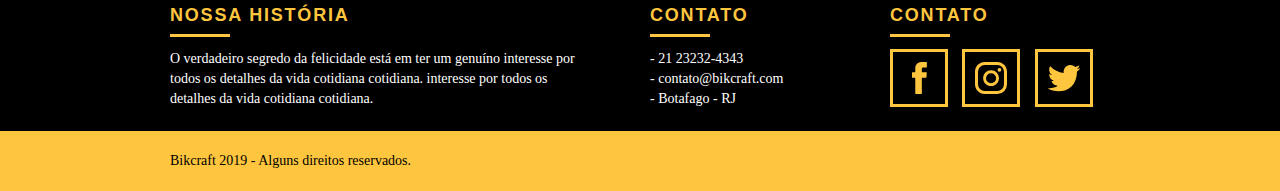
<file: sobre.html>
<!DOCTYPE html>
<html lang="pt-br">
  <head>
    <meta charset="utf-8" />
    <title>Bikcraft - Saiba mais sobre a gente</title>
    <meta
      name="description"
      content="Compre a sua bicicleta personalizada na Bikcraft. Possuímos modelos Passeio, Retrô e Esporte."
    />

    <meta property="og:type" content="website" />
    <meta property="og:title" content="Bikcraft - Saiba mais sobre a gente" />
    <meta
      property="og:description"
      content="Compre a sua bicicleta personalizada na Bikcraft. Possuímos modelos Passeio, Retrô e Esporte."
    />
    <meta property="og:url" content="http://bikcraft.com/sobre.html" />
    <meta property="og:image" content="http://bikcraft.com/img/og-image.png" />

    <meta name="viewport" content="width=device-width, initial-scale=1" />

    <link rel="shortcut icon" href="favicon.ico" />
    <link rel="stylesheet" href="css/main.min.css" />
    <script>
      document.documentElement.classList.add("js");
    </script>
  </head>
  <body>
    <header class="header">
      <div class="container">
        <a href="index.html" class="grid-4">
          <img src="img/bikcraft.svg" alt="Bikcraft" />
        </a>
        <nav class="grid-12 header_menu">
          <ul>
            <li><a href="sobre.html" class="menu_ativo">Sobre</a></li>
            <li><a href="produtos.html">Produtos</a></li>
            <li><a href="portfolio.html">Portfólio</a></li>
            <li><a href="contato.html">Contato</a></li>
          </ul>
        </nav>
      </div>
    </header>

    <section class="introducao-interna interna_sobre">
      <div class="container">
        <h1 data-anime="400" class="fadeInDown">Sobre</h1>
        <p data-anime="800" class="fadeInDown">conheça mais sobre a bikcraft</p>
      </div>
    </section>

    <section class="missao_sobre container fadeInDown" data-anime="1200">
      <div class="grid-10">
        <h2 class="subtitulo-interno">História, Missão e Visão</h2>
        <p>
          No mundo atual, a contínua expansão de nossa atividade cumpre um papel
          essencial na formulação da gestão inovadora da qual fazemos parte da
          qual fazemos parte.
        </p>
        <p>
          No mundo atual, a contínua expansão de nossa atividade cumpre um papel
          essencial na formulação da gestão inovadora da qual fazemos parte da
          qual fazemos parte.
        </p>
      </div>
      <div class="grid-6">
        <h2 class="subtitulo-interno">Valores</h2>
        <ul>
          <li>- Qualidade no processo com</li>
          <li>- Foco no cliente sem perder a</li>
          <li>- Diversão, preservando a</li>
          <li>- Natureza com sustentabilidade</li>
        </ul>
      </div>

      <div class="grid-16 foto-equipe">
        <img src="img/equipe-bikcraft.jpg" alt="Equipe Bikcraft" />
      </div>
    </section>

    <section class="qualidade container">
      <h2 class="subtitulo">Qualidade</h2>
      <img src="img/bikcraft-qualidade.svg" alt="Bikcraft" />
      <ul class="qualidade_lista">
        <li class="grid-1-3">
          <h3>Durabilidade</h3>
          <p>
            Ainda assim, existem dúvidas a respeito de como a necessidade de
            renovação renovação renovação
          </p>
        </li>
        <li class="grid-1-3">
          <h3>Design</h3>
          <p>
            Ainda assim, existem dúvidas a respeito de como a necessidade de
            renovação renovação renovação
          </p>
        </li>
        <li class="grid-1-3">
          <h3>Sustentabilidade</h3>
          <p>
            Ainda assim, existem dúvidas a respeito de como a necessidade de
            renovação renovação renovação
          </p>
        </li>
      </ul>
    </section>

    <section class="quebra">
      <blockquote class="quote-externo container">
        <p>
          “o verdadeiro segredo da felicidade está em ter um genuíno interesse
          por todos os detalhes da vida cotidiana.”
        </p>
        <cite>WILLIAM MORRIS</cite>
      </blockquote>
    </section>

    <footer>
      <div class="footer">
        <div class="container">
          <div class="grid-8 footer_historia">
            <h3>Nossa História</h3>
            <p>
              O verdadeiro segredo da felicidade está em ter um genuíno
              interesse por todos os detalhes da vida cotidiana cotidiana.
              interesse por todos os detalhes da vida cotidiana cotidiana.
            </p>
          </div>

          <div class="grid-4 footer_contato">
            <h3>Contato</h3>
            <ul>
              <li>- 21 23232-4343</li>
              <li>- contato@bikcraft.com</li>
              <li>- Botafago - RJ</li>
            </ul>
          </div>

          <div class="grid-4 footer_redes">
            <h3>Contato</h3>
            <ul>
              <li>
                <a href="http://facebook.com" target="_blank"
                  ><img src="img/redes-sociais/facebook.svg"
                /></a>
              </li>
              <li>
                <a href="http://instagram.com" target="_blank"
                  ><img src="img/redes-sociais/instagram.svg"
                /></a>
              </li>
              <li>
                <a href="http://twitter.com" target="_blank"
                  ><img src="img/redes-sociais/twitter.svg"
                /></a>
              </li>
            </ul>
          </div>
        </div>
      </div>

      <div class="copy">
        <div class="container">
          <p class="grid-16">Bikcraft 2019 - Alguns direitos reservados.</p>
        </div>
      </div>
    </footer>

    <script src="./js/simple-anime.js"></script>
    <script src="./js/main.js"></script>
  </body>
</html>
</file>
<file: css/main.min.css>
html{line-height:1.15;-webkit-text-size-adjust:100%}body{margin:0}main{display:block}h1{font-size:2em;margin:.67em 0}hr{box-sizing:content-box;height:0;overflow:visible}pre{font-family:monospace,monospace;font-size:1em}a{background-color:transparent}abbr[title]{border-bottom:none;text-decoration:underline;text-decoration:underline dotted}b,strong{font-weight:bolder}code,kbd,samp{font-family:monospace,monospace;font-size:1em}small{font-size:80%}sub,sup{font-size:75%;line-height:0;position:relative;vertical-align:baseline}sub{bottom:-.25em}sup{top:-.5em}img{border-style:none}button,input,optgroup,select,textarea{font-family:inherit;font-size:100%;line-height:1.15;margin:0}button,input{overflow:visible}button,select{text-transform:none}button,[type="button"],[type="reset"],[type="submit"]{-webkit-appearance:button}button::-moz-focus-inner,[type="button"]::-moz-focus-inner,[type="reset"]::-moz-focus-inner,[type="submit"]::-moz-focus-inner{border-style:none;padding:0}button:-moz-focusring,[type="button"]:-moz-focusring,[type="reset"]:-moz-focusring,[type="submit"]:-moz-focusring{outline:1px dotted ButtonText}fieldset{padding:.35em .75em .625em}legend{box-sizing:border-box;color:inherit;display:table;max-width:100%;padding:0;white-space:normal}progress{vertical-align:baseline}textarea{overflow:auto}[type="checkbox"],[type="radio"]{box-sizing:border-box;padding:0}[type="number"]::-webkit-inner-spin-button,[type="number"]::-webkit-outer-spin-button{height:auto}[type="search"]{-webkit-appearance:textfield;outline-offset:-2px}[type="search"]::-webkit-search-decoration{-webkit-appearance:none}::-webkit-file-upload-button{-webkit-appearance:button;font:inherit}details{display:block}summary{display:list-item}template{display:none}[hidden]{display:none}a{text-decoration:none}ol,ul{list-style:none}html,body,div,span,iframe,h1,h2,h3,h4,h5,h6,p,blockquote,a,em,img,dl,dt,dd,ol,ul,li,fieldset,form,label,legend,article,footer,header,nav,section,main{margin:0;padding:0;border:0;vertical-align:baseline}h1,h2,h3,h4,h5,h6,p,a,ul{font-size:1em;font-weight:400}*,:before,:after{-webkit-box-sizing:border-box;-moz-box-sizing:border-box;box-sizing:border-box}.container{width:960px;margin:0 auto;padding:0;position:relative}.container:after,.container:before{content:" ";display:table}.container:after{clear:both}.grid-1,.grid-2,.grid-3,.grid-4,.grid-5,.grid-6,.grid-7,.grid-8,.grid-9,.grid-10,.grid-11,.grid-12,.grid-13,.grid-14,.grid-15,.grid-16,.grid-1-3{float:left;margin-left:10px;margin-right:10px}.grid-1{width:40px}.grid-2{width:100px}.grid-3{width:160px}.grid-4{width:220px}.grid-5{width:280px}.grid-6{width:340px}.grid-7{width:400px}.grid-8{width:460px}.grid-9{width:520px}.grid-10{width:580px}.grid-11{width:640px}.grid-12{width:700px}.grid-13{width:760px}.grid-14{width:820px}.grid-15{width:880px}.grid-16{width:940px}.grid-1-3{width:300px}@media only screen and (min-width: 788px) and (max-width: 979px){.container{width:768px}.grid-1{width:28px}.grid-2{width:76px}.grid-3{width:124px}.grid-4{width:172px}.grid-5{width:220px}.grid-6{width:268px}.grid-7{width:316px}.grid-8{width:364px}.grid-9{width:412px}.grid-10{width:460px}.grid-11{width:508px}.grid-12{width:556px}.grid-13{width:604px}.grid-14{width:652px}.grid-15{width:700px}.grid-16{width:748px}.grid-1-3{width:236px}}@media only screen and (max-width: 787px){.container{width:300px}.grid-1,.grid-2,.grid-3,.grid-4,.grid-5,.grid-6,.grid-7,.grid-8,.grid-9,.grid-10,.grid-11,.grid-12,.grid-13,.grid-14,.grid-15,.grid-16,.grid-1-3{width:300px;margin:0 0 20px;float:none}}body{font-family:Arial,Helvetica,sans-serif}p{font-family:Georgia,"Times New Roman",serif;font-size:14px;line-height:20px}img{display:block;max-width:100%}.btn{border:3px solid #fec63e;padding:10px 30px;color:#fec63e;font-size:14px;line-height:20px;text-transform:uppercase;font-weight:700;letter-spacing:.1em}.btn:hover{color:#fff;border-color:#fff}.btn.btn-preto:hover{color:#000;border-color:#000}.subtitulo{font-size:24px;line-height:30px;font-weight:700;letter-spacing:.1em;color:#000;text-transform:uppercase;text-align:center;margin-bottom:40px}.subtitulo:after{content:"";display:block;width:60px;height:3px;background:#000;margin:8px auto}.subtitulo-interno{font-size:24px;line-height:30px;font-weight:700;letter-spacing:.1em;color:#000;text-transform:uppercase;margin-bottom:20px}.subtitulo-interno:after{content:"";display:block;width:60px;height:3px;background:#000;margin:8px 0}.header{position:fixed;top:0;width:100%;background:#fec63e;padding:15px 0;z-index:10}.header_menu{text-align:right}.header_menu ul li{display:inline-block;margin-left:25px;margin-top:20px}.header_menu ul li a{color:#000;font-weight:700;text-transform:uppercase;letter-spacing:.1em;font-size:14px;line-height:20px;padding:10px 0}.header_menu ul li a:hover{color:#FFF}.header_menu ul li a.menu_ativo{color:#FFF}.introducao{width:100%;height:380px;background:url(../img/bg.jpg) no-repeat center;background-size:cover;margin-top:92px;text-align:center;padding-top:80px}.introducao h1{font-size:48px;color:#FFF;font-weight:700;text-transform:uppercase}.quote-externo{max-width:320px;margin:0 auto;margin-bottom:40px;color:#fff}.quote-externo p{font-style:italic}.quote-externo p:before,.quote-externo p:after{content:"";display:block;width:60px;height:3px;background:#fff;margin:14px auto 10px}.quote-externo cite{font-style:normal;font-weight:700;font-size:14px;letter-spacing:.1em}.introducao-interna{width:100%;margin-top:92px;height:160px;text-align:center;color:#fff;padding-top:30px}.introducao-interna h1{font-size:36px;font-weight:700;text-transform:uppercase}.introducao-interna h1:after{content:"";display:block;width:60px;height:3px;background:#fff;margin:6px auto 10px}.produtos{padding:60px 0}.produtos_lista li{background:#fec63e;text-align:center}.produtos_lista li img{margin:0 auto}.produtos_lista li h3{font-weight:700;font-size:18px;line-height:25px;text-transform:uppercase;letter-spacing:.1em;margin-top:20px}.produtos_lista li h3:after{content:"";display:block;width:60px;height:3px;background:#000;margin:2px auto}.produtos_lista li p{padding:10px 20px 20px}.produtos_icone{background:#000;padding:20px}.call{padding-top:40px;text-align:center;clear:both}.call p{margin-bottom:20px}.portfolio{width:100%;background:#000;padding:40px 0}.portfolio .subtitulo{color:#fec63e}.portfolio .subtitulo:after{background:#fec63e}.portfolio_lista li:last-child{margin-top:20px}.portfolio .call p{color:#fff}.qualidade{padding:60px 0}.qualidade:after{content:"";width:634px;height:83px;display:block;background:url(../img/linhas.svg) no-repeat center;position:absolute;top:209px;right:162px;z-index:-1}.qualidade img{margin:0 auto}.qualidade_lista{padding-top:20px;overflow:auto}.qualidade_lista li{text-align:center;padding:0 40px}.qualidade_lista li h3{font-weight:700;font-size:18px;line-height:25px;text-transform:uppercase;letter-spacing:.1em;margin-top:20px}.qualidade_lista li h3:after{content:"";display:block;width:60px;height:3px;background:#000;margin:6px auto}.quebra{width:100%;height:220px;background:url(../img/bg-footer.jpg) no-repeat center;background-size:cover;text-align:center;padding-top:40px}.quebra .quote-externo{max-width:400px}.footer{width:100%;background:#000;color:#fff;padding:20px 0}.footer h3{font-size:18px;line-height:25px;color:#fec63e;text-transform:uppercase;letter-spacing:.1em;font-weight:700}.footer h3:after{content:"";display:block;width:60px;height:3px;background:#fec63e;margin:6px 0 12px}.footer_historia{padding-right:40px}.footer_contato ul li{font-size:14px;line-height:20px;font-family:Georgia,"Times New Roman",serif}.footer_redes ul li{display:inline-block;margin-right:10px}.footer_redes ul li a{border:3px solid #fec63e;display:block;padding:10px}.footer_redes ul li a:hover{border-color:#fff}.copy{width:100%;background:#fec63e;padding:20px 0}.js [data-slide]{position:relative}.js [data-slide] > *{position:absolute;top:0;opacity:0}.js [data-slide] > .active{position:relative;opacity:1;transition:opacity 500ms}.js [data-slide-nav]{display:block;text-align:center;margin-top:20px}.js [data-slide-nav] button{display:inline-block;width:12px;height:12px;margin:4px;border:none;padding:0;border-radius:6px;text-indent:-99px;overflow:hidden;background:#1d1d1d}.js [data-slide-nav] button.active{background:#fec63e}.js [data-anime]{opacity:0}.js .fadeInDown{transform:translate3d(0,-20px,0)}.js .anime{opacity:1;transform:none;transition:opacity 800ms,transform 800ms}.nao-aparece{visibility:hidden;position:absolute;height:0}#form-sucesso{color:#31aa39}#form-erro{color:#f64540}.interna_portfolio{background:url(../img/bg-portfolio.jpg) no-repeat center;background-size:cover}.quote_clientes{padding:60px 0;max-width:460px;margin:0 auto}.quote_clientes p{text-align:center;font-family:Georgia,"Times New Roman",serif;font-size:18px;line-height:25px;font-style:italic;margin-bottom:20px}.quote_clientes cite{font-size:18px;font-weight:700;float:right;font-style:normal}.interna_produtos{background:url(../img/bg-produtos.jpg) no-repeat center;background-size:cover}.produto_item{padding-top:60px}.produto_item h2{color:#fff;font-size:36px;text-transform:uppercase;letter-spacing:.1em;font-weight:700;position:relative;top:-180px;text-align:center;margin-bottom:-56px}.produto_item h2:after,.produto_item h2:before{content:"";display:block;width:60px;height:3px;background:#fff;margin:6px auto 8px}.produto_icone{background:#000;padding:70px 0}.produto_icone img{margin:0 auto}.produto_info{background:#000}.produto_info p{color:#fff;font-size:18px;line-height:25px;height:180px;padding:30px 40px}.produto_info ul li{background:#fec63e;text-transform:uppercase;font-size:18px;line-height:20px;font-weight:700;float:left;width:229px;height:49px;text-align:center;padding-top:16px}.produto_info ul li:nth-child(1),.produto_info ul li:nth-child(2){margin-bottom:2px}.produto_info ul li:nth-child(even){margin-left:2px}.orcamento{background:#000;width:100%;margin-top:60px;padding:40px 0}.orcamento h2{color:#fec63e}.orcamento h2:after{background:#fec63e}.form{padding-right:60px}.form label{display:block;color:#fff;font-family:Georgia,"Times New Roman",serif;font-size:18px;line-height:25px;margin-bottom:4px}.form input{display:block;width:100%;border:4px solid #fec63e;background:none;color:#fff;padding:7px 10px;margin-bottom:10px;outline:none;font-size:14px;font-family:Georgia,"Times New Roman",serif}.form textarea{display:block;width:100%;height:120px;border:4px solid #fec63e;background:none;color:#fff;padding:7px 10px;margin-bottom:20px;outline:none;font-size:14px;font-family:Georgia,"Times New Roman",serif}.form button{padding:7px 40px;background:none}.orcamento_dados{color:#fff}.orcamento_dados h3{font-size:18px;line-height:25px;text-transform:uppercase;color:#fec63e;font-weight:700}.orcamento_dados span{display:block;font-size:18px;line-height:30px;font-family:Georgia,"Times New Roman",serif}.orcamento_dados span:nth-of-type(2){margin-bottom:40px}.orcamento_dados ul{padding-right:60px}.orcamento_dados ul li{font-family:Georgia,"Times New Roman",serif;font-size:14px;padding:10px 15px}.orcamento_dados ul li:nth-child(odd){background:#1d1d1d}.orcamento_dados p{margin:8px 0}.interna_sobre{background:url(../img/bg-sobre.jpg) no-repeat center;background-size:cover}.missao_sobre{padding-top:60px}.missao_sobre p{font-size:18px;line-height:25px;margin-bottom:1em;padding-right:60px}.missao_sobre ul li{font-family:Georgia,"Times New Roman",serif;font-size:18px;line-height:30px}.foto-equipe{padding-top:20px}.interna_contato{background:url(../img/bg-contato.jpg) no-repeat center;background-size:cover}.contato{padding:40px 0}.contato_form{padding-right:60px}.contato_form label{display:block;font-family:Georgia,"Times New Roman",serif;font-size:18px;line-height:25px;margin-bottom:4px}.contato_form input{display:block;width:100%;border:4px solid #fec63e;background:none;padding:7px 10px;margin-bottom:10px;outline:none;font-size:14px;font-family:Georgia,"Times New Roman",serif}.contato_form textarea{display:block;width:100%;height:120px;border:4px solid #fec63e;background:none;padding:7px 10px;margin-bottom:20px;outline:none;font-size:14px;font-family:Georgia,"Times New Roman",serif}.contato_form button{padding:7px 40px;background:none}.orcamento_dados{color:#fff}.contato_dados h3{font-size:18px;line-height:25px;text-transform:uppercase;color:#fec63e;font-weight:700}.contato_dados span{display:block;font-size:18px;line-height:30px;font-family:Georgia,"Times New Roman",serif}.contato_dados span:nth-of-type(even){margin-bottom:30px}.contato_dados ul{margin-top:10px}.contato_dados ul li{display:inline-block;margin-right:10px}.contato_dados ul li a{border:3px solid #fec63e;display:block;padding:10px}.contato_dados ul li a:hover{border-color:#000}.contato_mapa{margin-bottom:60px}@media only screen and (min-width: 788px) and (max-width: 979px){.qualidade:after{right:66px}.qualidade_lista li{padding:0 10px}.footer_redes ul li a{border:3px solid #fec63e;display:block;padding:6px}.footer_redes ul li a img{width:26px;height:26px}.produto_item h2{top:-150px;margin-bottom:-56px}.produto_icone{padding:41px 0}.produto_info p{font-size:14px;line-height:20px;height:122px;padding:20px 30px}.produto_info ul li{width:181px;height:49px}}@media only screen and (max-width: 787px){.header{position:relative;padding-bottom:0}.header img{margin:0 auto 10px}.header_menu{text-align:center}.header_menu ul li{margin:5px}.header_menu ul li a{border:4px solid #000;width:136px;display:block;float:left}.header_menu ul li a:hover{border-color:#fff}.header_menu ul li a.menu_ativo{border-color:#fff}.introducao h1{font-size:36px}.introducao{margin-top:0;padding-top:40px;background:url(../img/bg-mobile.jpg) no-repeat center;background-size:cover}.introducao-interna{margin-top:0}.call{padding-top:10px}.qualidade:after{display:none}.missao_sobre p{font-size:14px;line-height:20px;padding-right:0}.missao_sobre ul li{font-size:14px;line-height:25px}.produto_item h2{top:-100px;margin-bottom:-68px}.produto_icone{padding:41px 0}.produto_info p{font-size:14px;line-height:20px;height:auto;padding:20px 30px}.produto_info ul li{width:149px;height:49px;font-size:14px;line-height:20px;padding-top:14px}.form{padding-right:0}.orcamento_dados ul{padding-right:0}.contato_form{padding-right:0;margin-bottom:40px}}
</file>
